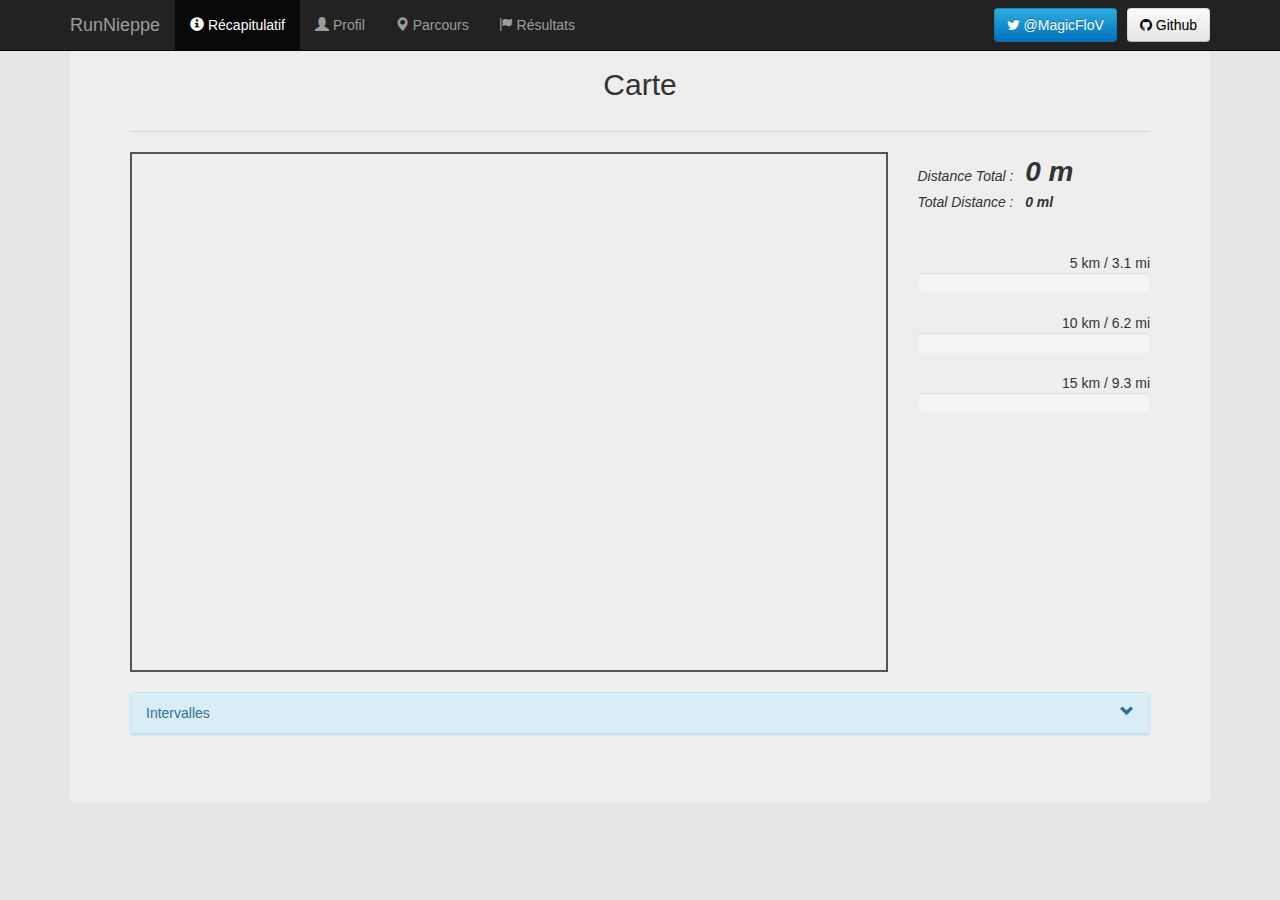
<file: files/index.html>
<!DOCTYPE html>
<html lang="fr">
  <head>
    <meta http-equiv="Content-Type" content="text/html; charset=UTF-8">
    <meta charset="utf-8">
    <meta http-equiv="X-UA-Compatible" content="IE=edge">
    <meta name="viewport" content="width=device-width, initial-scale=1">
    <meta name="description" content="">
    <meta name="author" content="">
    <title>RunNieppe</title>
    <!-- Bootstrap core CSS -->
    <link type="text/css" rel="stylesheet" href="./css/bootstrap.min.css">
    <script src="./js/ie-emulation-modes-warning.js"></script>
    <!-- HTML5 shim and Respond.js for IE8 support of HTML5 elements and media queries -->
    <!--[if lt IE 9]>
      <script src="https://oss.maxcdn.com/html5shiv/3.7.2/html5shiv.min.js"></script>
      <script src="https://oss.maxcdn.com/respond/1.4.2/respond.min.js"></script>
    <![endif]-->
    <!-- Map Style --> 
    <link href="./css/map.css" rel="stylesheet">
    <!-- ProgressBar Style -->
    <link rel="stylesheet" type="text/css" href="./css/bootstrap-progressbar-3.3.2.min.css">
    <!-- Intervals Style --> 
    <link href="./css/paths.css" rel="stylesheet">
    <!-- FontAwesome Style --> 
    <link href="./css/font-awesome.min.css" rel="stylesheet">
    <!-- Social Buttons Style --> 
    <link href="./css/social-buttons.css" rel="stylesheet">

    <!-- XMLGenerator -->
    <script src="./js/xmlGenerator.js"></script>
    
  </head>
  <body style="background-color: #e5e5e5;">
    <nav class="navbar navbar-inverse navbar-fixed-top">
      <div class="container">
        <div class="navbar-header">
          <a class="navbar-brand" href="#">RunNieppe</a>
          <button type="button" class="navbar-toggle collapsed" data-toggle="collapse" data-target="#navbar" aria-expanded="false" aria-controls="navbar">
            <span class="sr-only">Toggle navigation</span>
            <span class="icon-bar"></span>
            <span class="icon-bar"></span>
            <span class="icon-bar"></span>
          </button>
        </div>
        <div id="navbar" class="collapse navbar-collapse">
          <ul class="nav navbar-nav">
            <li class="active"><a href="#"><span class="glyphicon glyphicon-info-sign"></span> Récapitulatif</a></li>
            <li><a href="profil.html"><span class="glyphicon glyphicon-user"></span> Profil</a></li>
            <li><a href="#"><span class="glyphicon glyphicon-map-marker"></span> Parcours</a></li>
            <li><a href="rs.html"><span class="glyphicon glyphicon-flag"></span> Résultats</a></li>
          </ul>
          <a target="_blank" href="http://bit.ly/1Gv4EaI" role="button" class="btn btn-github pull-right social" style="margin-left: 10px; margin-top: 8px">
            <i class="fa fa-github"></i> Github
          </a>
          <a target="_blank" href="http://bit.ly/1HEbij0" role="button" class="btn btn-twitter pull-right social" style="margin-top: 8px">
            <i class="fa fa-twitter"></i> @MagicFloV
          </a>
        </div>
      </div>
    </nav>

    <div class="container">
      <div class="jumbotron mainJumbotron">
        <div class="row">
          <div class="col-md-2 col-md-offset-5">
            <h2><center>Carte</center></h2>
          </div>
          <div class="col-md-1 col-md-offset-3" style="padding-top: 22px">
            <button id="loopTrack" class="btn btn-info" data-enableloop="true" style="display: none">Boucler le parcours</button>
          </div>
        </div>
        <hr>
        <div class="row">
          <div class="col-md-9"> 
            <div id='mapDiv' class="map" oncontextmenu="return false;">
            </div>
          </div>
        <!--</div>-->
          <!--<hr class="info_track">-->
        <!--<div class="row info_track">-->
          <!--<div class="col-md-3" style="margin-top: -10px;">
            <br>-->
          <div class="col-md-3">
            <i>Distance Total : &nbsp;&nbsp;<b id="total_distance" style="font-size: 200%">0 m</b></i>
            <br/>
            <i>Total Distance : &nbsp;&nbsp;<b id="total_distance_miles" style="font-size: 100%">0 ml</b></i>
            <br/>
            <hr>
            <div class="labelBar pull-right">5 km / 3.1 mi</div>
            <br>
            <div class="progress">
              <div class="progress-bar progress-bar-info progress-bar-striped active" role="progressbar" data-transitiongoal="0">
              </div>
            </div>
            <div class="labelBar pull-right">10 km / 6.2 mi</div>
            <br>
            <div class="progress">
              <div class="progress-bar progress-bar-success progress-bar-striped active" role="progressbar" data-transitiongoal="0">
              </div>
            </div>
            <div class="labelBar pull-right">15 km / 9.3 mi</div>
            <br>
            <div class="progress">
              <div class="progress-bar progress-bar-warning progress-bar-striped active" role="progressbar" data-transitiongoal="0">
              </div>
            </div>
          </div>
          <div>
            <button id="dlGPXTrack" class="btn btn-info" style="display: none; margin: 0px auto;">Télécharger le parcours (.gpx)</button>
          </div>  
        </div>
        <br/>
        <div class="row">
          <div class="col-md-12"> 
            <div class="panel panel-info">
              <div class="panel-heading">Intervalles <span id="intervalTrigger" class="glyphicon glyphicon-chevron-down pull-right"></span>
              </div>
              <div class="panel-body" style="display: none;">
                <table id="table_distance" class="table table-hover">
                  <thead>
                    <th>Départ
                    </th>
                    <th>Arrivée
                    </th>
                    <th>
                    </th>
                  </thead>
                  <tbody>
                  </tbody>
                </table>
              </div>
            </div>
          </div>
        </div>
      </div>  

      <div class="jumbotron info_map_mobile">
        <div class="row" style="margin-top: 40px;">
          <div class="col-md-12">
            <p><center>Veuillez consulter le site sur ordinateur pour créer des parcours.</center></p>
          </div>
        </div>
      </div>
    </div>

    <!-- Bootstrap core JavaScript
    ================================================== -->
    <!-- Placed at the end of the document so the pages load faster -->
    <script src="./js/jquery.min.js"></script>
    <script src="./js/bootstrap.min.js"></script>
    <!-- IE10 viewport hack for Surface/desktop Windows 8 bug -->
    <script src="./js/ie10-viewport-bug-workaround.js"></script>

    <!-- Map Control -->
    <script charset="UTF-8" type="text/javascript" src="https://ecn.dev.virtualearth.net/mapcontrol/mapcontrol.ashx?v=7.0&mkt=fr-fr"></script>
    <!-- Map Script --> 
    <script src="./js/map/mapInit.js"></script>
    <!-- ProgressBar Script -->
    <script src="./js/bootstrap-progressbar.min.js"></script>

    <script>
      getMap();
      $('.progress .progress-bar').progressbar({display_text: 'center', transition_delay: 0});  // Activation with Bootstrap 3  
      $("#intervalTrigger").click(function() {
            $("#intervalTrigger").toggleClass("glyphicon-chevron-up");
            $("#intervalTrigger").toggleClass("glyphicon-chevron-down");
            $(".panel-body").slideToggle();
            window.location.href = "#intervalTrigger";
      });  
    </script>

    <!-- mapTriggerHTML Script --> 
    <script src="./js/mapTriggerHTML.js"></script>
  </body>
  <footer>
  </footer>
</html>
</file>
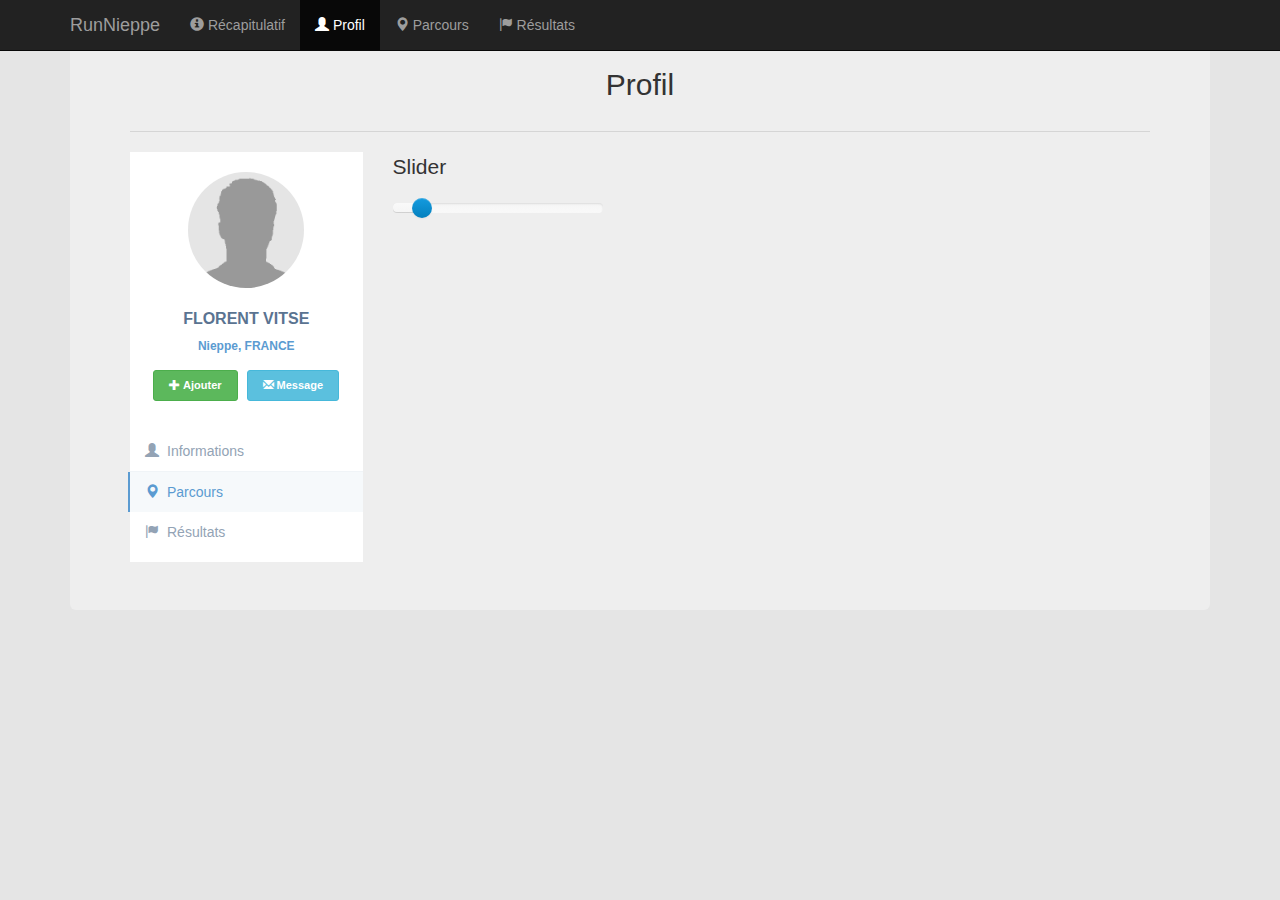
<file: files/profil.html>
<!DOCTYPE html>
<html lang="fr">
  <head>
    <meta http-equiv="Content-Type" content="text/html; charset=UTF-8">
    <meta charset="utf-8">
    <meta http-equiv="X-UA-Compatible" content="IE=edge">
    <meta name="viewport" content="width=device-width, initial-scale=1">
    <meta name="description" content="">
    <meta name="author" content="">

    <title>RunNieppe</title>

    <!-- Bootstrap core CSS -->
    <link type="text/css" rel="stylesheet" href="./css/bootstrap.min.css">

    <script src="./js/ie-emulation-modes-warning.js"></script>

    <!-- HTML5 shim and Respond.js for IE8 support of HTML5 elements and media queries -->
    <!--[if lt IE 9]>
      <script src="https://oss.maxcdn.com/html5shiv/3.7.2/html5shiv.min.js"></script>
      <script src="https://oss.maxcdn.com/respond/1.4.2/respond.min.js"></script>
    <![endif]-->

    <!-- ProgressBar Style -->
    <link rel="stylesheet" type="text/css" href="./css/bootstrap-progressbar-3.3.2.min.css">
    <!-- Slider Style -->
    <link rel="stylesheet" type="text/css" href="./css/bootstrap-slider.min.css">

    <style>

      /* Profile sidebar */
      .profile-sidebar {
        padding: 20px 0 10px 0;
        background: #fff;
      }

      .profile-userpic img {
        margin: 0 auto;
        width: 50%;
        height: 50%;
        border-radius: 50% !important;
      }

      .profile-usertitle {
        text-align: center;
        margin-top: 20px;
      }

      .profile-usertitle-name {
        text-transform: uppercase;
        color: #5a7391;
        font-size: 16px;
        font-weight: 600;
        margin-bottom: 7px;
      }

      .profile-usertitle-job {
        color: #5b9bd1;
        font-size: 12px;
        font-weight: 600;
        margin-bottom: 15px;
      }

      .profile-userbuttons {
        text-align: center;
        margin-top: 10px;
      }

      .profile-userbuttons .btn {
        font-size: 11px;
        font-weight: 600;
        padding: 6px 15px;
        margin-right: 5px;
      }

      .profile-userbuttons .btn:last-child {
        margin-right: 0px;
      }
          
      .profile-usermenu {
        margin-top: 30px;
      }

      .profile-usermenu ul li {
        border-bottom: 1px solid #f0f4f7;
      }

      .profile-usermenu ul li:last-child {
        border-bottom: none;
      }

      .profile-usermenu ul li a {
        color: #93a3b5;
        font-size: 14px;
        font-weight: 400;
      }

      .profile-usermenu ul li a span {
        margin-right: 8px;
        font-size: 14px;
      }

      .profile-usermenu ul li a:hover {
        background-color: #fafcfd;
        color: #5b9bd1;
      }

      .profile-usermenu ul li.active {
        border-bottom: none;
      }

      .profile-usermenu ul li.active a {
        color: #5b9bd1;
        background-color: #f6f9fb;
        border-left: 2px solid #5b9bd1;
        margin-left: -2px;
      }

      /*  MEDIA-QUERIES */
      @media (max-width: 980px) {
        h2 {
            padding-top: 20px;
        }
      }
    </style>

  </head>

  <body style="background-color: #e5e5e5;">
    <nav class="navbar navbar-inverse navbar-fixed-top">
      <div class="container">
        <div class="navbar-header">
          <a class="navbar-brand" href="#">RunNieppe</a>
          <button type="button" class="navbar-toggle collapsed" data-toggle="collapse" data-target="#navbar" aria-expanded="false" aria-controls="navbar">
            <span class="sr-only">Toggle navigation</span>
            <span class="icon-bar"></span>
            <span class="icon-bar"></span>
            <span class="icon-bar"></span>
          </button>
        </div>
        <div id="navbar" class="collapse navbar-collapse">
          <ul class="nav navbar-nav">
            <li><a href="index.html"><span class="glyphicon glyphicon-info-sign"></span> Récapitulatif</a></li>
            <li class="active"><a href="profil.html"><span class="glyphicon glyphicon-user"></span> Profil</a></li>
            <li><a href="#"><span class="glyphicon glyphicon-map-marker"></span> Parcours</a></li>
            <li><a href="rs.html"><span class="glyphicon glyphicon-flag"></span> Résultats</a></li>
          </ul>
        </div>
      </div>
    </nav>

    <div class="container">
      <div class="jumbotron">
        <div class="row">
          <h2><center>Profil</center></h2>
        </div>
        <hr>
        <div class="row">
          <div class="col-md-3">
            <div class="profile-sidebar">
              <div class="profile-userpic">
                <a href="#"><img src="images/Unknown-person.gif" class="img-responsive"></a>
              </div>
              <div class="profile-usertitle">
                <div class="profile-usertitle-name">
                  Florent Vitse
                </div>
                <div class="profile-usertitle-job">
                  Nieppe, FRANCE
                </div>
              </div>
              <div class="profile-userbuttons">
                <button type="button" class="btn btn-success btn-sm"><span class="glyphicon glyphicon-plus"></span> Ajouter</button>
                <button type="button" class="btn btn-info btn-sm"><span class="glyphicon glyphicon-envelope"></span> Message</button>
              </div>
              <div class="profile-usermenu">
                <ul class="nav">
                  <li>
                    <a href="#">
                    <span class="glyphicon glyphicon-user"></span>Informations</a>
                  </li>
                  <li class="active">
                    <a href="#">
                    <span class="glyphicon glyphicon-map-marker"></span>Parcours</a>
                  </li>
                  <li>
                    <a href="#" target="_blank">
                    <span class="glyphicon glyphicon-flag"></span>Résultats</a>
                  </li>
                </ul>
              </div>
            </div>
          </div>
          <div class="col-md-9">
              <p>Slider</p>
              <span id="slider_distance" type="text" data-slider-min="0" data-slider-max="42.2" data-slider-step="0.2" data-slider-value="6">
          </div>
        </div>
    </div>

    <!-- Bootstrap core JavaScript
    ================================================== -->
    <!-- Placed at the end of the document so the pages load faster -->
    <script src="./js/jquery.min.js"></script>
    <script src="./js/bootstrap.min.js"></script>
    <!-- IE10 viewport hack for Surface/desktop Windows 8 bug -->
    <script src="./js/ie10-viewport-bug-workaround.js"></script>

    <!-- ProgressBar Script -->
    <script src="./js/bootstrap-progressbar.min.js"></script>
    <!-- Slider Script -->
    <script src="./js/bootstrap-slider.min.js"></script>

    <script>
      //$('.progress .progress-bar').progressbar();  // Activation with Bootstrap 3   
      $("#slider_distance").slider();   
    </script>
  </body>
</html>
</file>
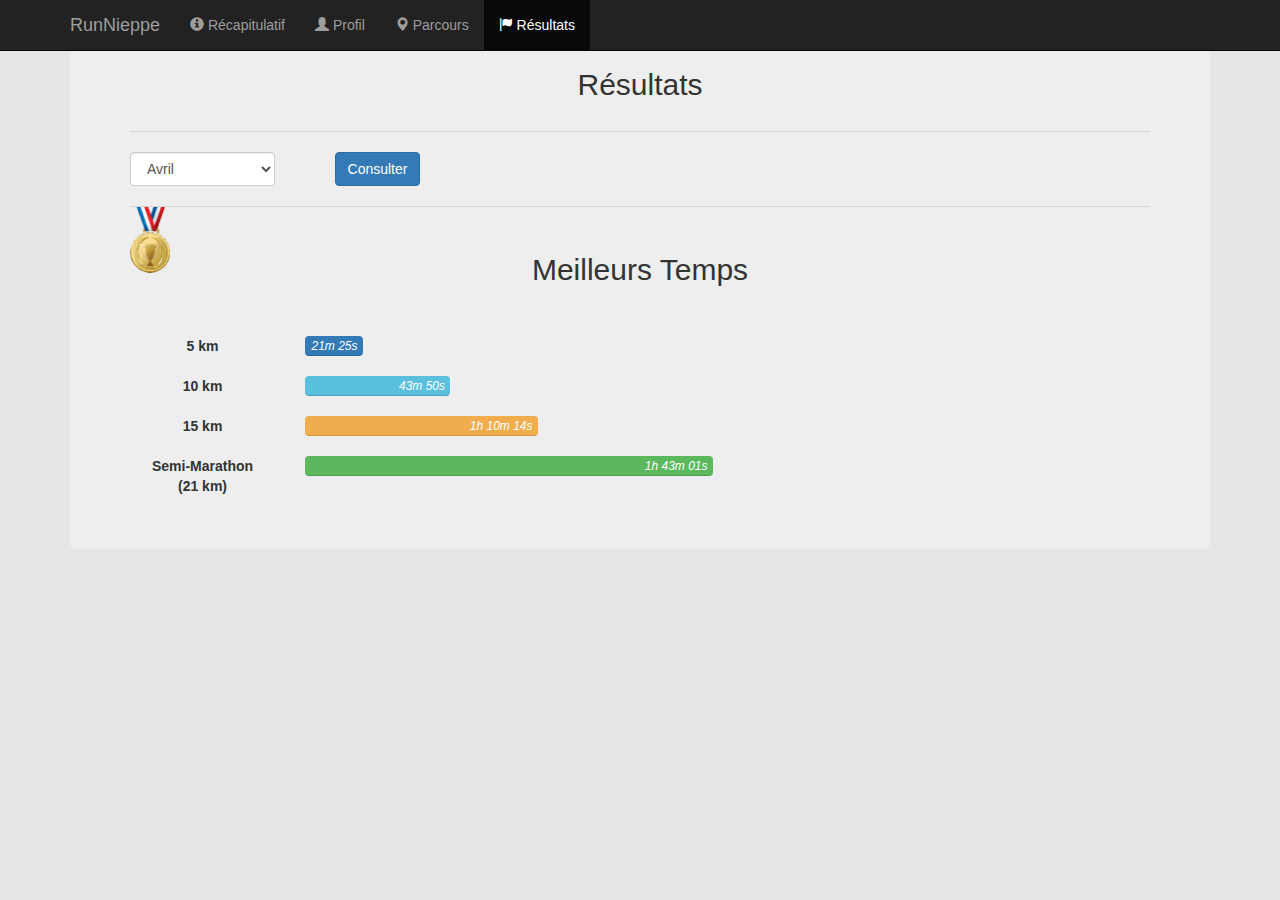
<file: files/rs.html>
<!DOCTYPE html>
<html lang="fr">
  <head>
    <meta http-equiv="Content-Type" content="text/html; charset=UTF-8">
    <meta charset="utf-8">
    <meta http-equiv="X-UA-Compatible" content="IE=edge">
    <meta name="viewport" content="width=device-width, initial-scale=1">
    <meta name="description" content="">
    <meta name="author" content="">

    <title>RunNieppe</title>

    <!-- Bootstrap core CSS -->
    <link type="text/css" rel="stylesheet" href="./css/bootstrap.min.css">
    <style>
      /* MEDIA STYLE */
      @media (max-width: 980px) {
        h2 {
            padding-top: 20px;
        }
        .button_line_under {
          margin-top: 20px;
        }
        #img-medal {
          margin: -22px 0 0 14px;
        }
        #time {
          font-size: 130%;
          margin: -60px 0 0 90px;
        }
      }

      @media (min-width: 980px) {
        #img-medal {
          margin-top: -20px;
        }
        #time {
          margin-top: -20px;
        }
      }
    </style>

    <script src="./js/ie-emulation-modes-warning.js"></script>

    <!-- HTML5 shim and Respond.js for IE8 support of HTML5 elements and media queries -->
    <!--[if lt IE 9]>
      <script src="https://oss.maxcdn.com/html5shiv/3.7.2/html5shiv.min.js"></script>
      <script src="https://oss.maxcdn.com/respond/1.4.2/respond.min.js"></script>
    <![endif]-->

    <!-- ProgressBar Style -->
    <link rel="stylesheet" type="text/css" href="./css/bootstrap-progressbar-3.3.2.min.css">
  </head>

  <body style="background-color: #e5e5e5;">
    <nav class="navbar navbar-inverse navbar-fixed-top">
      <div class="container">
        <div class="navbar-header">
          <a class="navbar-brand" href="#">RunNieppe</a>
          <button type="button" class="navbar-toggle collapsed" data-toggle="collapse" data-target="#navbar" aria-expanded="false" aria-controls="navbar">
            <span class="sr-only">Toggle navigation</span>
            <span class="icon-bar"></span>
            <span class="icon-bar"></span>
            <span class="icon-bar"></span>
          </button>
        </div>
        <div id="navbar" class="collapse navbar-collapse">
          <ul class="nav navbar-nav">
            <li><a href="index.html"><span class="glyphicon glyphicon-info-sign"></span> Récapitulatif</a></li>
            <li><a href="profil.html"><span class="glyphicon glyphicon-user"></span> Profil</a></li>
            <li><a href="#"><span class="glyphicon glyphicon-map-marker"></span> Parcours</a></li>
            <li class="active"><a href="rs.html"><span class="glyphicon glyphicon-flag"></span> Résultats</a></li>
          </ul>
        </div>
      </div>
    </nav>

    <div class="container">
      <div class="jumbotron">
        <div class="row">
          <h2><center>Résultats<!--<br><span class="badge">n° 1</span>--></center></h2>
        </div>
        <hr>
        <div class="row">
          <div class="col-md-2 col-xs-12"> 
            <select class="form-control">
              <optgroup label="2015">
                <option value="12-2014">Avril</option>
                <option value="12-2014">Mars</option>
                <option value="11-2014">Février</option>
                <option value="10-2014">Janvier</option>
              </optgroup>
              <optgroup label="2014">
                <option value="12-2014">Décembre</option>
                <option value="11-2014">Novembre</option>
                <option value="10-2014">Octobre</option>
              </optgroup>
            </select>
          </div>
          <div class="col-md-2 col-xs-12">
            <center><button type="submit" class="btn btn-primary button_line_under">Consulter</button></center>
          </div>  
        </div> 
        <hr>
        <img id="img-medal" src="images/medal.png" width="40px" style="position: relative;"/>
        <h2 id="time" style="position: relative;"><center>Meilleurs Temps</center></h2>
        <br><br>
        <div class="row">
          <div class="col-md-2 col-xs-4">
            <center><label>5 km</label></center>
          </div>
          <div class="col-md-1 col-xs-8">
            <div class="progress">
              <div class="progress-bar" role="progressbar" data-transitiongoal="100">
                <em class="pull-right" style="padding-right: 5px;">21m 25s</em>
              </div>
            </div>
          </div>  
        </div>
        <div class="row">
          <div class="col-md-2 col-xs-4">
            <center><label>10 km</label></center>
          </div>
          <div class="col-md-2 col-xs-8">
            <div class="progress">
              <div class="progress-bar progress-bar-info" role="progressbar" data-transitiongoal="100">
                <em class="pull-right" style="padding-right: 5px;">43m 50s</em>
              </div>
            </div>
          </div>  
        </div>
        <div class="row">
          <div class="col-md-2 col-xs-4">
            <center><label>15 km</label></center>
          </div>
          <div class="col-md-3 col-xs-8">
            <div class="progress">
              <div class="progress-bar progress-bar-warning" role="progressbar" data-transitiongoal="100">
                <em class="pull-right" style="padding-right: 5px;">1h 10m 14s</em>
              </div>
            </div>
          </div>  
        </div>
        <div class="row">
          <div class="col-md-2 col-xs-4">
            <center><label>Semi-Marathon<br>(21 km)</label></center>
          </div>
          <div class="col-md-5 col-xs-8">
            <div class="progress">
              <div class="progress-bar progress-bar-success" role="progressbar" data-transitiongoal="100">
                <em class="pull-right" style="padding-right: 5px;">1h 43m 01s</em>
              </div>
            </div>
          </div>  
        </div>
        <!--<div class="row">
          <div class="col-md-2">
            <center><label>30 km</label>
          </div>
          <div class="col-md-7">
            <div class="progress">
              <div class="progress-bar progress-bar-warning" role="progressbar" data-transitiongoal="0">
                <em class="pull-right" style="padding-right: 5px;">Time 30km</em>
              </div>
            </div>
          </div>  
        </div>
        <div class="row">
          <div class="col-md-2">
            <center><label>Marathon<br>(42,195 km)</label></center>
          </div>
          <div class="col-md-9">
            <div class="progress">
              <div class="progress-bar progress-bar-danger" role="progressbar" data-transitiongoal="0">
                <em class="pull-right" style="padding-right: 5px;">Time Marathon</em>
              </div>
            </div>
          </div>  
        </div>-->
      </div>
    </div>

    <!-- Bootstrap core JavaScript
    ================================================== -->
    <!-- Placed at the end of the document so the pages load faster -->
    <script src="./js/jquery.min.js"></script>
    <script src="./js/bootstrap.min.js"></script>
    <!-- IE10 viewport hack for Surface/desktop Windows 8 bug -->
    <script src="./js/ie10-viewport-bug-workaround.js"></script>

    <!-- ProgressBar Script -->
    <script src="./js/bootstrap-progressbar.min.js"></script>

    <script>
      $('.progress .progress-bar').progressbar();  // Activation with Bootstrap 3      
    </script>
  </body>
</html>
</file>
<file: files/css/map.css>
.map {
	position: relative;
	width: 100%;
	height: 520px;
	border:#555555 2px solid;
}

/* MEDIA STYLE */
@media (max-width: 768px) {
  h2 {
      padding-top: 20px;
  }

  .mainJumbotron {
  	display: none;
  }
}

@media (min-width: 768px) {
  .info_map_mobile {
  	display: none;
  }
}

@media (max-width: 991px) {
  .social {
    display: none;
  }
}
</file>
<file: files/css/paths.css>
.interval-pushpin
{
	background-repeat:no-repeat;
	position: relative;
	top: 5px;
	left: 18px;
}

.interval-pushpin-deb
{
	background-image: url(../images/blue_pushpin.png);

}

.interval-pushpin-end
{
	background-image: url(../images/default_pushpin.png);
}

.interval-text
{
	position: relative;
	top: -6px;
	color: white;
}

.interval-text-supten
{
	position: relative;
	top: -6px;
	left: -4px;
	color: white;
}

#intervalTrigger:hover
{
	cursor: pointer;
}
</file>
<file: files/css/social-buttons.css>
/*!
 * Social Buttons for Twitter Bootstrap v1.0.0
 *
 * Copyright 2013 Adam Neumann
 * Licensed under the Apache License v2.0
 * http://www.apache.org/licenses/LICENSE-2.0
 */

.btn-facebook {
  color: #ffffff;
  text-shadow: 0 -1px 0 rgba(0, 0, 0, 0.25);
  background-color: #2b4b90;
  *background-color: #133783;
  background-image: -moz-linear-gradient(top, #3b5998, #133783);
  background-image: -webkit-gradient(linear, 0 0, 0 100%, from(#3b5998), to(#133783));
  background-image: -webkit-linear-gradient(top, #3b5998, #133783);
  background-image: -o-linear-gradient(top, #3b5998, #133783);
  background-image: linear-gradient(to bottom, #3b5998, #133783);
  background-repeat: repeat-x;
  border-color: #133783 #133783 #091b40;
  border-color: rgba(0, 0, 0, 0.1) rgba(0, 0, 0, 0.1) rgba(0, 0, 0, 0.25);
  filter: progid:DXImageTransform.Microsoft.gradient(startColorstr='#ff3b5998', endColorstr='#ff133783', GradientType=0);
  filter: progid:DXImageTransform.Microsoft.gradient(enabled=false);
}

.btn-facebook:hover,
.btn-facebook:focus,
.btn-facebook:active,
.btn-facebook.active,
.btn-facebook.disabled,
.btn-facebook[disabled] {
  color: #ffffff;
  background-color: #133783;
  *background-color: #102e6d;
}

.btn-facebook:active,
.btn-facebook.active {
  background-color: #0d2456 \9;
}

.btn-twitter {
  color: #ffffff;
  text-shadow: 0 -1px 0 rgba(0, 0, 0, 0.25);
  background-color: #1c95d0;
  *background-color: #0271bf;
  background-image: -moz-linear-gradient(top, #2daddc, #0271bf);
  background-image: -webkit-gradient(linear, 0 0, 0 100%, from(#2daddc), to(#0271bf));
  background-image: -webkit-linear-gradient(top, #2daddc, #0271bf);
  background-image: -o-linear-gradient(top, #2daddc, #0271bf);
  background-image: linear-gradient(to bottom, #2daddc, #0271bf);
  background-repeat: repeat-x;
  border-color: #0271bf #0271bf #014473;
  border-color: rgba(0, 0, 0, 0.1) rgba(0, 0, 0, 0.1) rgba(0, 0, 0, 0.25);
  filter: progid:DXImageTransform.Microsoft.gradient(startColorstr='#ff2daddc', endColorstr='#ff0271bf', GradientType=0);
  filter: progid:DXImageTransform.Microsoft.gradient(enabled=false);
}

.btn-twitter:hover,
.btn-twitter:focus,
.btn-twitter:active,
.btn-twitter.active,
.btn-twitter.disabled,
.btn-twitter[disabled] {
  color: #ffffff;
  background-color: #0271bf;
  *background-color: #0262a6;
}

.btn-twitter:active,
.btn-twitter.active {
  background-color: #01538d \9;
}

.btn-github {
  color: #000000;
  text-shadow: 0 0.7px 0 rgba(0, 0, 0, 0.1);
  background-color: #f2f2f2;
  *background-color: #e6e6e6;
  background-image: -moz-linear-gradient(top, #fafafa, #e6e6e6);
  background-image: -webkit-gradient(linear, 0 0, 0 100%, from(#fafafa), to(#e6e6e6));
  background-image: -webkit-linear-gradient(top, #fafafa, #e6e6e6);
  background-image: -o-linear-gradient(top, #fafafa, #e6e6e6);
  background-image: linear-gradient(to bottom, #fafafa, #e6e6e6);
  background-repeat: repeat-x;
  border-color: #e6e6e6 #e6e6e6 #c0c0c0;
  border-color: rgba(0, 0, 0, 0.1) rgba(0, 0, 0, 0.1) rgba(0, 0, 0, 0.25);
  filter: progid:DXImageTransform.Microsoft.gradient(startColorstr='#fffafafa', endColorstr='#ffe6e6e6', GradientType=0);
  filter: progid:DXImageTransform.Microsoft.gradient(enabled=false);
}

.btn-github:hover,
.btn-github:focus,
.btn-github:active,
.btn-github.active,
.btn-github.disabled,
.btn-github[disabled] {
  color: #000000;
  background-color: #e6e6e6;
  *background-color: #d9d9d9;
}

.btn-github:active,
.btn-github.active {
  background-color: #cdcdcd \9;
}

.btn-pinterest {
  color: #ffffff;
  text-shadow: 0 -1px 0 rgba(0, 0, 0, 0.25);
  background-color: #c51e25;
  *background-color: #ab171e;
  background-image: -moz-linear-gradient(top, #d62229, #ab171e);
  background-image: -webkit-gradient(linear, 0 0, 0 100%, from(#d62229), to(#ab171e));
  background-image: -webkit-linear-gradient(top, #d62229, #ab171e);
  background-image: -o-linear-gradient(top, #d62229, #ab171e);
  background-image: linear-gradient(to bottom, #d62229, #ab171e);
  background-repeat: repeat-x;
  border-color: #ab171e #ab171e #680e12;
  border-color: rgba(0, 0, 0, 0.1) rgba(0, 0, 0, 0.1) rgba(0, 0, 0, 0.25);
  filter: progid:DXImageTransform.Microsoft.gradient(startColorstr='#ffd62229', endColorstr='#ffab171e', GradientType=0);
  filter: progid:DXImageTransform.Microsoft.gradient(enabled=false);
}

.btn-pinterest:hover,
.btn-pinterest:focus,
.btn-pinterest:active,
.btn-pinterest.active,
.btn-pinterest.disabled,
.btn-pinterest[disabled] {
  color: #ffffff;
  background-color: #ab171e;
  *background-color: #95141a;
}

.btn-pinterest:active,
.btn-pinterest.active {
  background-color: #7e1116 \9;
}

.btn-linkedin {
  color: #ffffff;
  text-shadow: 0 -1px 0 rgba(0, 0, 0, 0.25);
  background-color: #60a9ce;
  *background-color: #4393bb;
  background-image: -moz-linear-gradient(top, #73b8db, #4393bb);
  background-image: -webkit-gradient(linear, 0 0, 0 100%, from(#73b8db), to(#4393bb));
  background-image: -webkit-linear-gradient(top, #73b8db, #4393bb);
  background-image: -o-linear-gradient(top, #73b8db, #4393bb);
  background-image: linear-gradient(to bottom, #73b8db, #4393bb);
  background-repeat: repeat-x;
  border-color: #4393bb #4393bb #2f6783;
  border-color: rgba(0, 0, 0, 0.1) rgba(0, 0, 0, 0.1) rgba(0, 0, 0, 0.25);
  filter: progid:DXImageTransform.Microsoft.gradient(startColorstr='#ff73b8db', endColorstr='#ff4393bb', GradientType=0);
  filter: progid:DXImageTransform.Microsoft.gradient(enabled=false);
}

.btn-linkedin:hover,
.btn-linkedin:focus,
.btn-linkedin:active,
.btn-linkedin.active,
.btn-linkedin.disabled,
.btn-linkedin[disabled] {
  color: #ffffff;
  background-color: #4393bb;
  *background-color: #3c84a8;
}

.btn-linkedin:active,
.btn-linkedin.active {
  background-color: #367595 \9;
}

.btn-google-plus {
  color: #ffffff;
  text-shadow: 0 -1px 0 rgba(0, 0, 0, 0.25);
  background-color: #d34332;
  *background-color: #c53727;
  background-image: -moz-linear-gradient(top, #dd4b39, #c53727);
  background-image: -webkit-gradient(linear, 0 0, 0 100%, from(#dd4b39), to(#c53727));
  background-image: -webkit-linear-gradient(top, #dd4b39, #c53727);
  background-image: -o-linear-gradient(top, #dd4b39, #c53727);
  background-image: linear-gradient(to bottom, #dd4b39, #c53727);
  background-repeat: repeat-x;
  border-color: #c53727 #c53727 #85251a;
  border-color: rgba(0, 0, 0, 0.1) rgba(0, 0, 0, 0.1) rgba(0, 0, 0, 0.25);
  filter: progid:DXImageTransform.Microsoft.gradient(startColorstr='#ffdd4b39', endColorstr='#ffc53727', GradientType=0);
  filter: progid:DXImageTransform.Microsoft.gradient(enabled=false);
}

.btn-google-plus:hover,
.btn-google-plus:focus,
.btn-google-plus:active,
.btn-google-plus.active,
.btn-google-plus.disabled,
.btn-google-plus[disabled] {
  color: #ffffff;
  background-color: #c53727;
  *background-color: #b03123;
}

.btn-google-plus:active,
.btn-google-plus.active {
  background-color: #9a2b1f \9;
}

.btn-instagram {
  color: #ffffff;
  text-shadow: 0 -1px 0 rgba(0, 0, 0, 0.25);
  background-color: #5c88ab;
  *background-color: #3f729b;
  background-image: -moz-linear-gradient(top, #6f97b6, #3f729b);
  background-image: -webkit-gradient(linear, 0 0, 0 100%, from(#6f97b6), to(#3f729b));
  background-image: -webkit-linear-gradient(top, #6f97b6, #3f729b);
  background-image: -o-linear-gradient(top, #6f97b6, #3f729b);
  background-image: linear-gradient(to bottom, #6f97b6, #3f729b);
  background-repeat: repeat-x;
  border-color: #3f729b #3f729b #294a65;
  border-color: rgba(0, 0, 0, 0.1) rgba(0, 0, 0, 0.1) rgba(0, 0, 0, 0.25);
  filter: progid:DXImageTransform.Microsoft.gradient(startColorstr='#ff6f97b6', endColorstr='#ff3f729b', GradientType=0);
  filter: progid:DXImageTransform.Microsoft.gradient(enabled=false);
}

.btn-instagram:hover,
.btn-instagram:focus,
.btn-instagram:active,
.btn-instagram.active,
.btn-instagram.disabled,
.btn-instagram[disabled] {
  color: #ffffff;
  background-color: #3f729b;
  *background-color: #386589;
}

.btn-instagram:active,
.btn-instagram.active {
  background-color: #305777 \9;
}

.btn-dropbox {
  color: #ffffff;
  text-shadow: 0 -1px 0 rgba(0, 0, 0, 0.25);
  background-color: #2e95e0;
  *background-color: #2181cf;
  background-image: -moz-linear-gradient(top, #37a3eb, #2181cf);
  background-image: -webkit-gradient(linear, 0 0, 0 100%, from(#37a3eb), to(#2181cf));
  background-image: -webkit-linear-gradient(top, #37a3eb, #2181cf);
  background-image: -o-linear-gradient(top, #37a3eb, #2181cf);
  background-image: linear-gradient(to bottom, #37a3eb, #2181cf);
  background-repeat: repeat-x;
  border-color: #2181cf #2181cf #16588d;
  border-color: rgba(0, 0, 0, 0.1) rgba(0, 0, 0, 0.1) rgba(0, 0, 0, 0.25);
  filter: progid:DXImageTransform.Microsoft.gradient(startColorstr='#ff37a3eb', endColorstr='#ff2181cf', GradientType=0);
  filter: progid:DXImageTransform.Microsoft.gradient(enabled=false);
}

.btn-dropbox:hover,
.btn-dropbox:focus,
.btn-dropbox:active,
.btn-dropbox.active,
.btn-dropbox.disabled,
.btn-dropbox[disabled] {
  color: #ffffff;
  background-color: #2181cf;
  *background-color: #1d73b9;
}

.btn-dropbox:active,
.btn-dropbox.active {
  background-color: #1a66a3 \9;
}

.btn-bitbucket {
  color: #ffffff;
  text-shadow: 0 -1px 0 rgba(0, 0, 0, 0.25);
  background-color: #285991;
  *background-color: #205081;
  background-image: -moz-linear-gradient(top, #2d5f9c, #205081);
  background-image: -webkit-gradient(linear, 0 0, 0 100%, from(#2d5f9c), to(#205081));
  background-image: -webkit-linear-gradient(top, #2d5f9c, #205081);
  background-image: -o-linear-gradient(top, #2d5f9c, #205081);
  background-image: linear-gradient(to bottom, #2d5f9c, #205081);
  background-repeat: repeat-x;
  border-color: #205081 #205081 #112a44;
  border-color: rgba(0, 0, 0, 0.1) rgba(0, 0, 0, 0.1) rgba(0, 0, 0, 0.25);
  filter: progid:DXImageTransform.Microsoft.gradient(startColorstr='#ff2d5f9c', endColorstr='#ff205081', GradientType=0);
  filter: progid:DXImageTransform.Microsoft.gradient(enabled=false);
}

.btn-bitbucket:hover,
.btn-bitbucket:focus,
.btn-bitbucket:active,
.btn-bitbucket.active,
.btn-bitbucket.disabled,
.btn-bitbucket[disabled] {
  color: #ffffff;
  background-color: #205081;
  *background-color: #1b436d;
}

.btn-bitbucket:active,
.btn-bitbucket.active {
  background-color: #163758 \9;
}

.btn-dribbble {
  color: #ffffff;
  text-shadow: 0 -1px 0 rgba(0, 0, 0, 0.25);
  background-color: #de447f;
  *background-color: #cb396f;
  background-image: -moz-linear-gradient(top, #ea4c89, #cb396f);
  background-image: -webkit-gradient(linear, 0 0, 0 100%, from(#ea4c89), to(#cb396f));
  background-image: -webkit-linear-gradient(top, #ea4c89, #cb396f);
  background-image: -o-linear-gradient(top, #ea4c89, #cb396f);
  background-image: linear-gradient(to bottom, #ea4c89, #cb396f);
  background-repeat: repeat-x;
  border-color: #cb396f #cb396f #91264e;
  border-color: rgba(0, 0, 0, 0.1) rgba(0, 0, 0, 0.1) rgba(0, 0, 0, 0.25);
  filter: progid:DXImageTransform.Microsoft.gradient(startColorstr='#ffea4c89', endColorstr='#ffcb396f', GradientType=0);
  filter: progid:DXImageTransform.Microsoft.gradient(enabled=false);
}

.btn-dribbble:hover,
.btn-dribbble:focus,
.btn-dribbble:active,
.btn-dribbble.active,
.btn-dribbble.disabled,
.btn-dribbble[disabled] {
  color: #ffffff;
  background-color: #cb396f;
  *background-color: #ba3163;
}

.btn-dribbble:active,
.btn-dribbble.active {
  background-color: #a62b59 \9;
}

.btn-flickr {
  color: #ffffff;
  text-shadow: 0 -1px 0 rgba(0, 0, 0, 0.25);
  background-color: #f63198;
  *background-color: #ff0084;
  background-image: -moz-linear-gradient(top, #f051a5, #ff0084);
  background-image: -webkit-gradient(linear, 0 0, 0 100%, from(#f051a5), to(#ff0084));
  background-image: -webkit-linear-gradient(top, #f051a5, #ff0084);
  background-image: -o-linear-gradient(top, #f051a5, #ff0084);
  background-image: linear-gradient(to bottom, #f051a5, #ff0084);
  background-repeat: repeat-x;
  border-color: #ff0084 #ff0084 #b3005c;
  border-color: rgba(0, 0, 0, 0.1) rgba(0, 0, 0, 0.1) rgba(0, 0, 0, 0.25);
  filter: progid:DXImageTransform.Microsoft.gradient(startColorstr='#fff051a5', endColorstr='#ffff0084', GradientType=0);
  filter: progid:DXImageTransform.Microsoft.gradient(enabled=false);
}

.btn-flickr:hover,
.btn-flickr:focus,
.btn-flickr:active,
.btn-flickr.active,
.btn-flickr.disabled,
.btn-flickr[disabled] {
  color: #ffffff;
  background-color: #ff0084;
  *background-color: #e60077;
}

.btn-flickr:active,
.btn-flickr.active {
  background-color: #cc006a \9;
}

.btn-foursquare {
  color: #ffffff;
  text-shadow: 0 -1px 0 rgba(0, 0, 0, 0.25);
  background-color: #079dcd;
  *background-color: #0072b1;
  background-image: -moz-linear-gradient(top, #0cbadf, #0072b1);
  background-image: -webkit-gradient(linear, 0 0, 0 100%, from(#0cbadf), to(#0072b1));
  background-image: -webkit-linear-gradient(top, #0cbadf, #0072b1);
  background-image: -o-linear-gradient(top, #0cbadf, #0072b1);
  background-image: linear-gradient(to bottom, #0cbadf, #0072b1);
  background-repeat: repeat-x;
  border-color: #0072b1 #0072b1 #004165;
  border-color: rgba(0, 0, 0, 0.1) rgba(0, 0, 0, 0.1) rgba(0, 0, 0, 0.25);
  filter: progid:DXImageTransform.Microsoft.gradient(startColorstr='#ff0cbadf', endColorstr='#ff0072b1', GradientType=0);
  filter: progid:DXImageTransform.Microsoft.gradient(enabled=false);
}

.btn-foursquare:hover,
.btn-foursquare:focus,
.btn-foursquare:active,
.btn-foursquare.active,
.btn-foursquare.disabled,
.btn-foursquare[disabled] {
  color: #ffffff;
  background-color: #0072b1;
  *background-color: #006298;
}

.btn-foursquare:active,
.btn-foursquare.active {
  background-color: #00517e \9;
}

.btn-renren {
  color: #ffffff;
  text-shadow: 0 -1px 0 rgba(0, 0, 0, 0.25);
  background-color: #3773ab;
  *background-color: #33669a;
  background-image: -moz-linear-gradient(top, #397cb6, #33669a);
  background-image: -webkit-gradient(linear, 0 0, 0 100%, from(#397cb6), to(#33669a));
  background-image: -webkit-linear-gradient(top, #397cb6, #33669a);
  background-image: -o-linear-gradient(top, #397cb6, #33669a);
  background-image: linear-gradient(to bottom, #397cb6, #33669a);
  background-repeat: repeat-x;
  border-color: #33669a #33669a #204061;
  border-color: rgba(0, 0, 0, 0.1) rgba(0, 0, 0, 0.1) rgba(0, 0, 0, 0.25);
  filter: progid:DXImageTransform.Microsoft.gradient(startColorstr='#ff397cb6', endColorstr='#ff33669a', GradientType=0);
  filter: progid:DXImageTransform.Microsoft.gradient(enabled=false);
}

.btn-renren:hover,
.btn-renren:focus,
.btn-renren:active,
.btn-renren.active,
.btn-renren.disabled,
.btn-renren[disabled] {
  color: #ffffff;
  background-color: #33669a;
  *background-color: #2d5987;
}

.btn-renren:active,
.btn-renren.active {
  background-color: #264d74 \9;
}

.btn-skype {
  color: #ffffff;
  text-shadow: 0 -1px 0 rgba(0, 0, 0, 0.25);
  background-color: #43bbe8;
  *background-color: #00aff0;
  background-image: -moz-linear-gradient(top, #70c3e2, #00aff0);
  background-image: -webkit-gradient(linear, 0 0, 0 100%, from(#70c3e2), to(#00aff0));
  background-image: -webkit-linear-gradient(top, #70c3e2, #00aff0);
  background-image: -o-linear-gradient(top, #70c3e2, #00aff0);
  background-image: linear-gradient(to bottom, #70c3e2, #00aff0);
  background-repeat: repeat-x;
  border-color: #00aff0 #00aff0 #0077a3;
  border-color: rgba(0, 0, 0, 0.1) rgba(0, 0, 0, 0.1) rgba(0, 0, 0, 0.25);
  filter: progid:DXImageTransform.Microsoft.gradient(startColorstr='#ff70c3e2', endColorstr='#ff00aff0', GradientType=0);
  filter: progid:DXImageTransform.Microsoft.gradient(enabled=false);
}

.btn-skype:hover,
.btn-skype:focus,
.btn-skype:active,
.btn-skype.active,
.btn-skype.disabled,
.btn-skype[disabled] {
  color: #ffffff;
  background-color: #00aff0;
  *background-color: #009cd7;
}

.btn-skype:active,
.btn-skype.active {
  background-color: #008abd \9;
}

.btn-stackexchange {
  color: #ffffff;
  text-shadow: 0 -1px 0 rgba(0, 0, 0, 0.25);
  background-color: #3a70b0;
  *background-color: #185397;
  background-image: -moz-linear-gradient(top, #5184c1, #185397);
  background-image: -webkit-gradient(linear, 0 0, 0 100%, from(#5184c1), to(#185397));
  background-image: -webkit-linear-gradient(top, #5184c1, #185397);
  background-image: -o-linear-gradient(top, #5184c1, #185397);
  background-image: linear-gradient(to bottom, #5184c1, #185397);
  background-repeat: repeat-x;
  border-color: #185397 #185397 #0e2f55;
  border-color: rgba(0, 0, 0, 0.1) rgba(0, 0, 0, 0.1) rgba(0, 0, 0, 0.25);
  filter: progid:DXImageTransform.Microsoft.gradient(startColorstr='#ff5184c1', endColorstr='#ff185397', GradientType=0);
  filter: progid:DXImageTransform.Microsoft.gradient(enabled=false);
}

.btn-stackexchange:hover,
.btn-stackexchange:focus,
.btn-stackexchange:active,
.btn-stackexchange.active,
.btn-stackexchange.disabled,
.btn-stackexchange[disabled] {
  color: #ffffff;
  background-color: #185397;
  *background-color: #154781;
}

.btn-stackexchange:active,
.btn-stackexchange.active {
  background-color: #113b6b \9;
}

.btn-trello {
  color: #ffffff;
  text-shadow: 0 -1px 0 rgba(0, 0, 0, 0.25);
  background-color: #438ab4;
  *background-color: #27709b;
  background-image: -moz-linear-gradient(top, #569cc4, #27709b);
  background-image: -webkit-gradient(linear, 0 0, 0 100%, from(#569cc4), to(#27709b));
  background-image: -webkit-linear-gradient(top, #569cc4, #27709b);
  background-image: -o-linear-gradient(top, #569cc4, #27709b);
  background-image: linear-gradient(to bottom, #569cc4, #27709b);
  background-repeat: repeat-x;
  border-color: #27709b #27709b #18445e;
  border-color: rgba(0, 0, 0, 0.1) rgba(0, 0, 0, 0.1) rgba(0, 0, 0, 0.25);
  filter: progid:DXImageTransform.Microsoft.gradient(startColorstr='#ff569cc4', endColorstr='#ff27709b', GradientType=0);
  filter: progid:DXImageTransform.Microsoft.gradient(enabled=false);
}

.btn-trello:hover,
.btn-trello:focus,
.btn-trello:active,
.btn-trello.active,
.btn-trello.disabled,
.btn-trello[disabled] {
  color: #ffffff;
  background-color: #27709b;
  *background-color: #226187;
}

.btn-trello:active,
.btn-trello.active {
  background-color: #1d5372 \9;
}

.btn-tumblr {
  color: #ffffff;
  text-shadow: 0 -1px 0 rgba(0, 0, 0, 0.25);
  background-color: #34526e;
  *background-color: #2a4763;
  background-image: -moz-linear-gradient(top, #3a5976, #2a4763);
  background-image: -webkit-gradient(linear, 0 0, 0 100%, from(#3a5976), to(#2a4763));
  background-image: -webkit-linear-gradient(top, #3a5976, #2a4763);
  background-image: -o-linear-gradient(top, #3a5976, #2a4763);
  background-image: linear-gradient(to bottom, #3a5976, #2a4763);
  background-repeat: repeat-x;
  border-color: #2a4763 #2a4763 #13202d;
  border-color: rgba(0, 0, 0, 0.1) rgba(0, 0, 0, 0.1) rgba(0, 0, 0, 0.25);
  filter: progid:DXImageTransform.Microsoft.gradient(startColorstr='#ff3a5976', endColorstr='#ff2a4763', GradientType=0);
  filter: progid:DXImageTransform.Microsoft.gradient(enabled=false);
}

.btn-tumblr:hover,
.btn-tumblr:focus,
.btn-tumblr:active,
.btn-tumblr.active,
.btn-tumblr.disabled,
.btn-tumblr[disabled] {
  color: #ffffff;
  background-color: #2a4763;
  *background-color: #223a51;
}

.btn-tumblr:active,
.btn-tumblr.active {
  background-color: #1b2d3f \9;
}

.btn-vk {
  color: #ffffff;
  text-shadow: 0 -1px 0 rgba(0, 0, 0, 0.25);
  background-color: #50739a;
  *background-color: #426187;
  background-image: -moz-linear-gradient(top, #5a7fa6, #426187);
  background-image: -webkit-gradient(linear, 0 0, 0 100%, from(#5a7fa6), to(#426187));
  background-image: -webkit-linear-gradient(top, #5a7fa6, #426187);
  background-image: -o-linear-gradient(top, #5a7fa6, #426187);
  background-image: linear-gradient(to bottom, #5a7fa6, #426187);
  background-repeat: repeat-x;
  border-color: #426187 #426187 #293c54;
  border-color: rgba(0, 0, 0, 0.1) rgba(0, 0, 0, 0.1) rgba(0, 0, 0, 0.25);
  filter: progid:DXImageTransform.Microsoft.gradient(startColorstr='#ff5a7fa6', endColorstr='#ff426187', GradientType=0);
  filter: progid:DXImageTransform.Microsoft.gradient(enabled=false);
}

.btn-vk:hover,
.btn-vk:focus,
.btn-vk:active,
.btn-vk.active,
.btn-vk.disabled,
.btn-vk[disabled] {
  color: #ffffff;
  background-color: #426187;
  *background-color: #3a5576;
}

.btn-vk:active,
.btn-vk.active {
  background-color: #314865 \9;
}

.btn-weibo {
  color: #ffffff;
  text-shadow: 0 -1px 0 rgba(0, 0, 0, 0.25);
  background-color: #f14f4f;
  *background-color: #e64141;
  background-image: -moz-linear-gradient(top, #f85959, #e64141);
  background-image: -webkit-gradient(linear, 0 0, 0 100%, from(#f85959), to(#e64141));
  background-image: -webkit-linear-gradient(top, #f85959, #e64141);
  background-image: -o-linear-gradient(top, #f85959, #e64141);
  background-image: linear-gradient(to bottom, #f85959, #e64141);
  background-repeat: repeat-x;
  border-color: #e64141 #e64141 #c11919;
  border-color: rgba(0, 0, 0, 0.1) rgba(0, 0, 0, 0.1) rgba(0, 0, 0, 0.25);
  filter: progid:DXImageTransform.Microsoft.gradient(startColorstr='#fff85959', endColorstr='#ffe64141', GradientType=0);
  filter: progid:DXImageTransform.Microsoft.gradient(enabled=false);
}

.btn-weibo:hover,
.btn-weibo:focus,
.btn-weibo:active,
.btn-weibo.active,
.btn-weibo.disabled,
.btn-weibo[disabled] {
  color: #ffffff;
  background-color: #e64141;
  *background-color: #e32a2a;
}

.btn-weibo:active,
.btn-weibo.active {
  background-color: #d81c1c \9;
}

.btn-xing {
  color: #ffffff;
  text-shadow: 0 -1px 0 rgba(0, 0, 0, 0.25);
  background-color: #155c5d;
  *background-color: #074c4d;
  background-image: -moz-linear-gradient(top, #1f6768, #074c4d);
  background-image: -webkit-gradient(linear, 0 0, 0 100%, from(#1f6768), to(#074c4d));
  background-image: -webkit-linear-gradient(top, #1f6768, #074c4d);
  background-image: -o-linear-gradient(top, #1f6768, #074c4d);
  background-image: linear-gradient(to bottom, #1f6768, #074c4d);
  background-repeat: repeat-x;
  border-color: #074c4d #074c4d #010707;
  border-color: rgba(0, 0, 0, 0.1) rgba(0, 0, 0, 0.1) rgba(0, 0, 0, 0.25);
  filter: progid:DXImageTransform.Microsoft.gradient(startColorstr='#ff1f6768', endColorstr='#ff074c4d', GradientType=0);
  filter: progid:DXImageTransform.Microsoft.gradient(enabled=false);
}

.btn-xing:hover,
.btn-xing:focus,
.btn-xing:active,
.btn-xing.active,
.btn-xing.disabled,
.btn-xing[disabled] {
  color: #ffffff;
  background-color: #074c4d;
  *background-color: #053536;
}

.btn-xing:active,
.btn-xing.active {
  background-color: #031e1e \9;
}

.btn-youtube {
  color: #ffffff;
  text-shadow: 0 -1px 0 rgba(0, 0, 0, 0.25);
  background-color: #a72121;
  *background-color: #6e0610;
  background-image: -moz-linear-gradient(top, #cd332d, #6e0610);
  background-image: -webkit-gradient(linear, 0 0, 0 100%, from(#cd332d), to(#6e0610));
  background-image: -webkit-linear-gradient(top, #cd332d, #6e0610);
  background-image: -o-linear-gradient(top, #cd332d, #6e0610);
  background-image: linear-gradient(to bottom, #cd332d, #6e0610);
  background-repeat: repeat-x;
  border-color: #6e0610 #6e0610 #250205;
  border-color: rgba(0, 0, 0, 0.1) rgba(0, 0, 0, 0.1) rgba(0, 0, 0, 0.25);
  filter: progid:DXImageTransform.Microsoft.gradient(startColorstr='#ffcd332d', endColorstr='#ff6e0610', GradientType=0);
  filter: progid:DXImageTransform.Microsoft.gradient(enabled=false);
}

.btn-youtube:hover,
.btn-youtube:focus,
.btn-youtube:active,
.btn-youtube.active,
.btn-youtube.disabled,
.btn-youtube[disabled] {
  color: #ffffff;
  background-color: #6e0610;
  *background-color: #56050c;
}

.btn-youtube:active,
.btn-youtube.active {
  background-color: #3e0309 \9;
}
</file>
